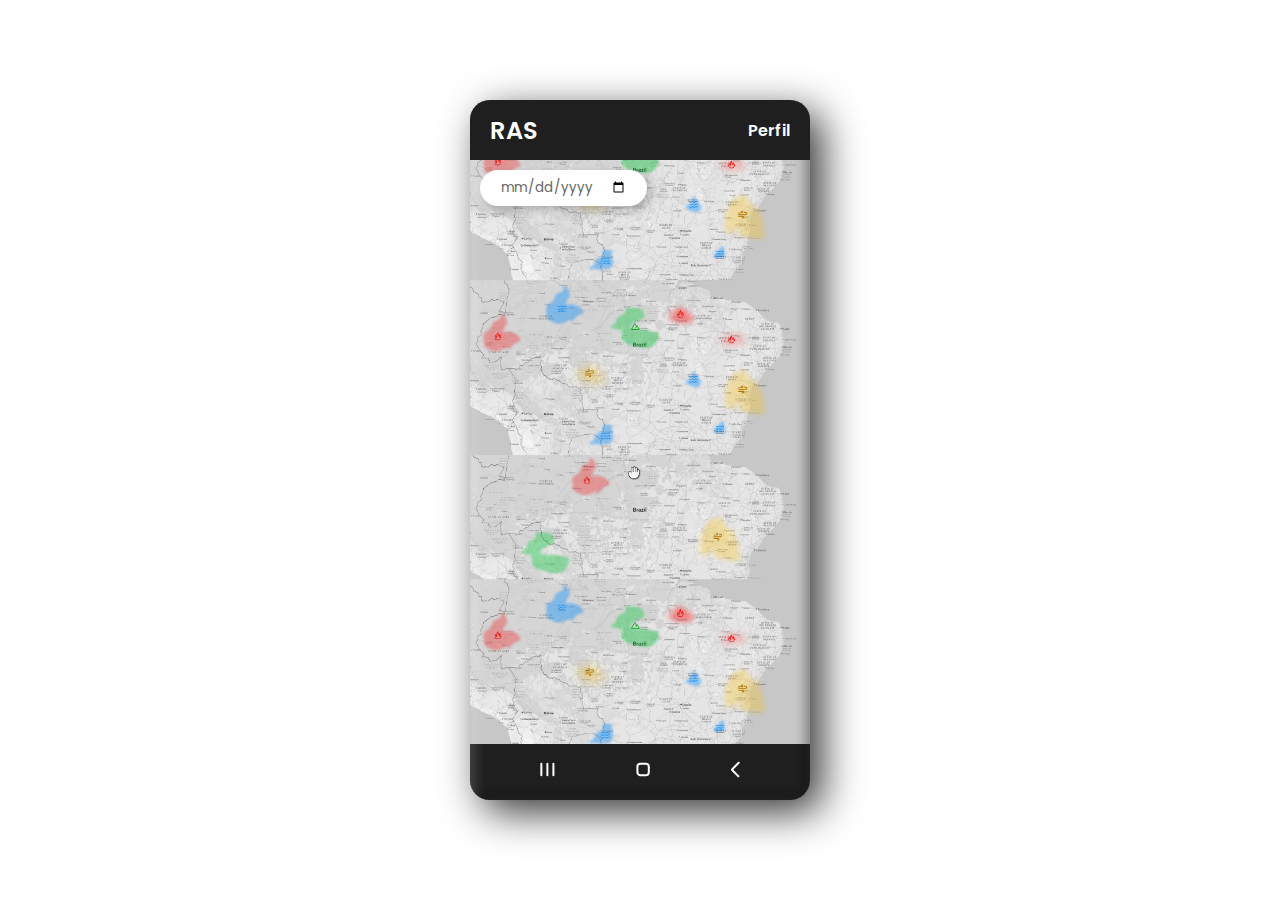
<file: index.html>
<!DOCTYPE html>
<html lang="en">
<head>
<meta charset="UTF-8">
<meta name="viewport" content="width=device-width, initial-scale=1.0">
<link rel="stylesheet" href="style.css">
<title>APP - RAS (Rede de Alertas Solidária)</title>
</head>
<body>
  
  <div class="container">
    <div class="popup__zoom slowFade--open" id="zoom">
      
      <input type="date" class="mapa__data" />
      
      <img class="popup__zoom--img" src="./assets/imagens/mapa.jpg" loading="lazy" alt="">
    </div>
    <div class="cellBtns">
      <button class=""><img src="./assets/icones/menu.svg" alt=""></button>
      <button class=""><img src="./assets/icones/home.svg" alt=""></button>
      <button class=""><img src="./assets/icones/arrowLeft.svg" alt=""></button>
    </div>
  </div>
</body>

<script type="module">
import { addHeader } from './components/header.js'

const addDragAndDrop = () => {
  
  const zoomContainer = document.getElementById('zoom')
  const zoomImg = zoomContainer.querySelector('img')
  console.log('zoomImg', zoomImg);
  

  let isDragging = false
  let startX = 0
  let startY = 0
  let translateX = 0
  let translateY = 0
  let scale = 1
  function applyTransform() {
    zoomImg.style.transform = `translate(${translateX}px, ${translateY}px) scale(${scale})`
  }

  zoomContainer.addEventListener('mousedown', (e) => {
    isDragging = true
    startX = e.clientX
    startY = e.clientY
    zoomImg.style.cursor = 'grabbing'
    e.preventDefault()
  })

  document.addEventListener('mousemove', (e) => {
    if (!isDragging) return

    const dx = e.clientX - startX
    const dy = e.clientY - startY

    zoomImg.style.transform = `translate(${translateX + dx}px, ${translateY + dy}px) scale(${scale})`
  })

  document.addEventListener('mouseup', (e) => {
    if (!isDragging) return
    isDragging = false
    zoomImg.style.cursor = 'grab'

    const dx = e.clientX - startX
    const dy = e.clientY - startY
    if(scale != 1) translateX += dx
    translateY += dy
    applyTransform()
  })

  zoomContainer.addEventListener('wheel', (e) => {
    const step = 0.2
    if (e.deltaY < 0) scale += step
    else if (e.deltaY > 0) scale -= step
    if (scale < 1) scale = 1
    if (scale > 5) scale = 5
    if (scale === 1) {
      translateX = 0
      translateY = 0
    }
    applyTransform()
  }, { passive: true })
}

document.addEventListener('DOMContentLoaded', () => {
  addDragAndDrop()
  console.log('oi');
  
  addHeader()
})

</script>
</html>
</file>
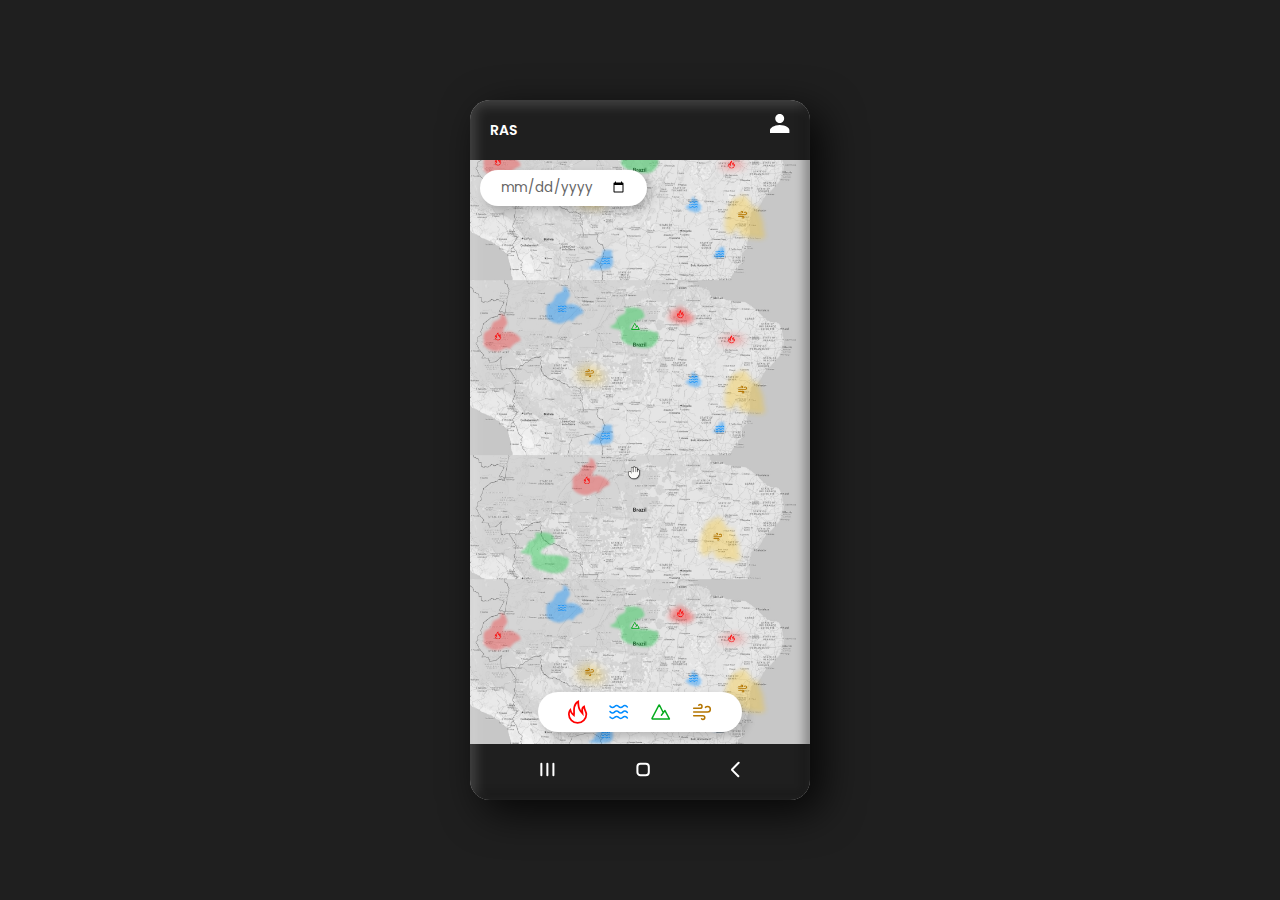
<file: app/index.html>
<!DOCTYPE html>
<html lang="en">
<head>
<meta charset="UTF-8">
<meta name="viewport" content="width=device-width, initial-scale=1.0">
<link rel="stylesheet" href="style.css">
<title>APP - RAS (Rede de Alertas Solidária)</title>
</head>
<body>
  
  <div class="container">

    <div class="legenda">
      <img src="./assets/icones/fire.svg" width="20" alt="Queimada">
      <img src="./assets/icones/agua.svg" width="20" alt="Inundação">
      <img src="./assets/icones/montanha.svg" width="20" alt="Desmoronamento">
      <img src="./assets/icones/vento.svg" width="20" alt="vendaval">
    </div>

    <input type="date" class="mapa__data" />

    <div class="popup__zoom slowFade--open" id="zoom">
      
      
      <img class="popup__zoom--img" src="./assets/imagens/mapa.jpg" loading="lazy" alt="">
    </div>
    <div class="cellBtns">
      <button class=""><img src="./assets/icones/menu.svg" alt=""></button>
      <button class=""><img src="./assets/icones/home.svg" alt=""></button>
      <button class=""><img src="./assets/icones/arrowLeft.svg" alt=""></button>
    </div>
  </div>
</body>

<script type="module">
import { addHeader } from './components/header.js'

const addDragAndDrop = () => {
  
  const zoomContainer = document.getElementById('zoom')
  const zoomImg = zoomContainer.querySelector('img')
  console.log('zoomImg', zoomImg);
  

  let isDragging = false
  let startX = 0
  let startY = 0
  let translateX = 0
  let translateY = 0
  let scale = 1
  function applyTransform() {
    zoomImg.style.transform = `translate(${translateX}px, ${translateY}px) scale(${scale})`
  }

  zoomContainer.addEventListener('mousedown', (e) => {
    isDragging = true
    startX = e.clientX
    startY = e.clientY
    zoomImg.style.cursor = 'grabbing'
    e.preventDefault()
  })

  document.addEventListener('mousemove', (e) => {
    if (!isDragging) return

    const dx = e.clientX - startX
    const dy = e.clientY - startY

    zoomImg.style.transform = `translate(${translateX + dx}px, ${translateY + dy}px) scale(${scale})`
  })

  document.addEventListener('mouseup', (e) => {
    if (!isDragging) return
    isDragging = false
    zoomImg.style.cursor = 'grab'

    const dx = e.clientX - startX
    const dy = e.clientY - startY
    if(scale != 1) translateX += dx
    translateY += dy
    applyTransform()
  })

  zoomContainer.addEventListener('wheel', (e) => {
    const step = 0.2
    if (e.deltaY < 0) scale += step
    else if (e.deltaY > 0) scale -= step
    if (scale < 1) scale = 1
    if (scale > 5) scale = 5
    if (scale === 1) {
      translateX = 0
      translateY = 0
    }
    applyTransform()
  }, { passive: true })
}

document.addEventListener('DOMContentLoaded', () => {
  addDragAndDrop()
  console.log('oi');
  
  addHeader()
})

</script>
</html>
</file>
<file: style.css>
@import url('https://fonts.googleapis.com/css2?family=Barlow+Condensed:ital,wght@0,100;0,200;0,300;0,400;0,500;0,600;0,700;0,800;0,900;1,100;1,200;1,300;1,400;1,500;1,600;1,700;1,800;1,900&family=Poppins:ital,wght@0,100;0,200;0,300;0,400;0,500;0,600;0,700;0,800;0,900;1,100;1,200;1,300;1,400;1,500;1,600;1,700;1,800;1,900&display=swap');
* {
  font-family: "Poppins", sans-serif;
  padding: 0;
  margin: 0;
  box-sizing: border-box;
  -webkit-tap-highlight-color: transparent !important; 
}
*::-webkit-scrollbar {
  width: 10px;
}

*::-webkit-scrollbar-track {
  background: white;
}

*::-webkit-scrollbar-thumb {
  background-color: #cacaca;
  border-radius: 5px;
  border: 2px solid white;
}

*::-webkit-scrollbar-thumb:hover {
  background-color: #aaa;
}
:root {
  --preto_00: #000000;
  --vermelho_00: #F51F2B;
  --cinza_00: #898989;
  --cinza_01: #ECECEC;
}
html {
  scroll-behavior: smooth;
}
strong {
  font-weight: 600;
}
body {
  display: flex;
  height: 100vh;
  align-items: center;
  justify-content: center;
}
.container::before {
  content: '';
  position: absolute;
  left: 0;
  top: 0;
  width: 100%;
  height: 100%;
  box-shadow: -6px -6px 10px rgba(0, 0, 0, 0.3) inset, 4px 4px 14px rgba(255, 255, 255, 0.2) inset;
  z-index: 1;
  pointer-events: none;
}
.container {
  position: relative;
  width: 340px;
  height: 700px;
  border-radius: 20px;
  overflow: hidden;
  box-shadow: 12px 12px 40px rgba(0, 0, 0, 0.8);
  background: #1f1f1f;
}
.max__width {
  width: calc(100% - 200px);
  max-width: 1200px;
  margin: auto;
}
button {
  background: none;
  border: none;
  cursor: pointer;
}
a {
  text-decoration: none;
  transition: .3s;
  cursor: pointer;
}
a:hover {
  transition: .3s;
  opacity: 0.6;
}
/* Header */
header * {
  transition: .3s;
  color: white;
}
[active] {
  color: var(--vermelho_00) !important;
}
header {
  position: absolute;
  top: 0;
  left: 0;
  display: flex;
  align-items: center;
  justify-content: space-between;
  height: 60px;
  width: 100%;
  margin: auto;
  padding: 0 20px;
  background: #1f1f1f;
  color: white;
  z-index: 20;
}
.header__logo {
  display: flex;
  flex-direction: column;
}
.header__name {
  font-weight: 600;
  font-size: 24px;
}
.header__description {
  font-weight: 300;
  font-size: 14px;
}
.header__name span {
  color: var(--vermelho_00);
}
.header__container {
  display: flex;
  align-items: center;
  gap: 100px;
}
.header__links {
  display: flex;
  gap: 24px;
}
.header__link {
  display: flex;
  text-decoration: none;
  color: white;
  font-weight: 600;
  transition: .3s;
  gap: 24px;
}
.header__link:hover {
  transition: .3s;
  color: var(--vermelho_00);
}
.header__a {
  font-size: 20px;
}
.header__redes {
  display: flex;
  gap: 8px;
}
.header__redes img {
  width: 22px;
  height: 22px;
  transition: .3s;
  cursor: pointer;
}
.header__redes img:hover {
  opacity: .6;
  transition: .3s;
}
.header__hamburger, .header__close {
  display: none;
}
.header__hamburger {
  position: absolute;
  right: 20px;
  top: 14px;
}
header * {
  transition: 1s !important;
}
.menu--open .header__container {
  animation: 1s openMenu forwards;
  transform: translateX(-100vw);
}
@keyframes openMenu {
  from { transform: translateX(-100vw) }
  to { transform: translateX(0) }
}
.menu--open .header__container {
  animation: 1s openMenu forwards;
  transform: translateX(-100vw);
}
.menu--close .header__container {
  animation: 1s closeMenu forwards;
  transform: translateX(0);
}
.menu--close.menu--open {
  opacity: 0;
}
@keyframes openMenu {
  from { transform: translateX(-100vw) }
  to { transform: translateX(0) }
}
@keyframes closeMenu {
  from { transform: translateX(0) }
  to { transform: translateX(-100vw) }
}
@media screen and (max-width: 1200px) {
  .header__links {
    gap: 12px;
  }
  .header__container {
    gap: 30px;
  }
}
@media screen and (max-width: 1000px) {
  .header__description, .header__links, .header__redes {
    display: none;
  }
  .header__name {
    font-size: 14px;
  }
  
  .header__hamburger {
    display: block;
  }

  /* Menu para mobiles */
  .menu--open {
    position: fixed;
    flex-direction: column;
    left: 0;
    top: 0;
    width: 100vw;
    background: rgba(0, 0, 0, 0.4);
    height: 100vh;
    z-index: 20;
    gap: 0;
  }
  .menu--open .header__description, .menu--open .header__links, .menu--open .header__redes, .menu--open .header__close {
    display: block;
  } 
  .menu--open .header__hamburger {
    display: block;
  }
  .menu--open .header__container {
    position: absolute;
    display: flex;
    flex-direction: column;
    gap: initial;
    left: 0;
    top: 0;
    background: white;
    width: 80vw;
    height: 100%;
  }
  .menu--open .header__links {
    display: flex;
    flex-direction: column;
    gap: 0;
  }
  .menu--open .header__link {
    display: flex;
    align-items: center;
    width: 100%;
    height: 50px;
    padding: 0 20px;
  }
  .menu--open .header__link, .menu--open .header__redes {
    padding: 0 20px;
  }
  .menu--open .header__redes {
    gap: 24px;
  }
  .menu--open .header__redes {
    margin: 30px 0;
  }
  .menu--open hr {
    width: calc(100% - 40px);
    margin: auto;
  }
  .menu--open .header__link:hover {
    background-color: rgb(209, 209, 209);
  }
  .menu--open .header__redes img {
    width: 24px;
    height: 24px;
    opacity: 0.8;
  }
  .menu--open .header__redes {
    margin: 30px auto;
    display: flex;
    gap: 14px;
  }
  .menu--open .header__close {
    position: absolute;
    right: 18px;
    top: 1px;
    font-size: 30px;
    color: white;
    text-shadow: 2px 2px 4px rgba(0, 0, 0, 0.4);
  }
  .menu--open .header__close:hover {
    opacity: 0.4;
  }
  .header__right {
    backdrop-filter: blur(4px);
  }
}
/* Zoom */
.popup__zoom {
  display: flex;
  align-items: center;
  top: 0;
  left: 0;
  width: 100%;
  height: 100%;
  background: #c7c7c7;
  overflow: hidden;
  cursor: grab;
}
.popup__zoom * {
  transition: .2s;
}
.popup__zoom--img {
  position: absolute;
  width: 100%;
  height: max-content;
  pointer-events: none;
  width: 100%;
  user-select: none;
}
.popup__zoom--ctn {
  width: 100%;
  height: 100%;
}
.cellBtns {
  position: absolute;
  bottom: 0;
  left: 0;
  display: flex;
  align-items: center;
  justify-content: space-around;
  height: 56px;
  width: 100%;
  background: #1f1f1f;
  padding: 0 30px;
}
.mapa__data {
  position: absolute;
  display: flex;
  align-items: center;
  justify-content: center;
  margin: auto;
  top: 70px;
  left: 10px;
  width: max-content;
  height: 36px;
  border: none;
  background: white;
  z-index: 2;
  border-radius: 50px;
  padding: 0 20px;
  color: #656565;
  box-shadow: 5px 5px 10px rgba(0, 0, 0, 0.2);
  z-index: 21;
}
</file>
<file: app/style.css>
@import url('https://fonts.googleapis.com/css2?family=Barlow+Condensed:ital,wght@0,100;0,200;0,300;0,400;0,500;0,600;0,700;0,800;0,900;1,100;1,200;1,300;1,400;1,500;1,600;1,700;1,800;1,900&family=Poppins:ital,wght@0,100;0,200;0,300;0,400;0,500;0,600;0,700;0,800;0,900;1,100;1,200;1,300;1,400;1,500;1,600;1,700;1,800;1,900&display=swap');
* {
  font-family: "Poppins", sans-serif;
  padding: 0;
  margin: 0;
  box-sizing: border-box;
  -webkit-tap-highlight-color: transparent !important; 
}
*::-webkit-scrollbar {
  width: 10px;
}

*::-webkit-scrollbar-track {
  background: white;
}

*::-webkit-scrollbar-thumb {
  background-color: #cacaca;
  border-radius: 5px;
  border: 2px solid white;
}

*::-webkit-scrollbar-thumb:hover {
  background-color: #aaa;
}
:root {
  --preto_00: #000000;
  --vermelho_00: #F51F2B;
  --cinza_00: #898989;
  --cinza_01: #ECECEC;
}
html {
  scroll-behavior: smooth;
}
strong {
  font-weight: 600;
}
body {
  display: flex;
  height: 100vh;
  align-items: center;
  justify-content: center;
  background: #1f1f1f;
}
.container::before {
  content: '';
  position: absolute;
  left: 0;
  top: 0;
  width: 100%;
  height: 100%;
  box-shadow: -6px -6px 10px rgba(0, 0, 0, 0.3) inset, 4px 4px 14px rgba(255, 255, 255, 0.2) inset;
  z-index: 1;
  pointer-events: none;
  z-index: 100;
}
.container {
  position: relative;
  width: 340px;
  height: 700px;
  border-radius: 20px;
  overflow: hidden;
  box-shadow: 12px 12px 40px rgba(0, 0, 0, 0.8);
  background: #1f1f1f;
}
.max__width {
  width: calc(100% - 200px);
  max-width: 1200px;
  margin: auto;
}
button {
  background: none;
  border: none;
  cursor: pointer;
}
a {
  text-decoration: none;
  transition: .3s;
  cursor: pointer;
}
a:hover {
  transition: .3s;
  opacity: 0.6;
}
/* Header */
header * {
  transition: .3s;
  color: white;
}
[active] {
  color: var(--vermelho_00) !important;
}
header {
  position: absolute;
  top: 0;
  left: 0;
  display: flex;
  align-items: center;
  justify-content: space-between;
  height: 60px;
  width: 100%;
  margin: auto;
  padding: 0 20px;
  background: #1f1f1f;
  color: white;
  z-index: 23;
}
.header__logo {
  display: flex;
  flex-direction: column;
}
.header__name {
  font-weight: 600;
  font-size: 24px;
}
.header__description {
  font-weight: 300;
  font-size: 14px;
}
.header__name span {
  color: var(--vermelho_00);
}
.header__container {
  display: flex;
  align-items: center;
  gap: 100px;
}
.header__links {
  display: flex;
  gap: 24px;
}
.header__link {
  display: flex;
  text-decoration: none;
  color: white;
  font-weight: 600;
  transition: .3s;
  gap: 24px;
  cursor: pointer;
}
.header__link:hover {
  transition: .3s;
  color: var(--vermelho_00);
}
.header__a {
  font-size: 20px;
}
.header__redes {
  display: flex;
  gap: 8px;
}
.header__redes img {
  width: 22px;
  height: 22px;
  transition: .3s;
  cursor: pointer;
}
.header__redes img:hover {
  opacity: .6;
  transition: .3s;
}
.header__hamburger, .header__close {
  display: none;
}
.header__hamburger {
  position: absolute;
  right: 20px;
  top: 14px;
}
header * {
  transition: 1s !important;
}
.menu--open .header__container {
  animation: 1s openMenu forwards;
  transform: translateX(-100vw);
}
@keyframes openMenu {
  from { transform: translateX(-100vw) }
  to { transform: translateX(0) }
}
.menu--open .header__container {
  animation: 1s openMenu forwards;
  transform: translateX(-100vw);
}
.menu--close .header__container {
  animation: 1s closeMenu forwards;
  transform: translateX(0);
}
.menu--close.menu--open {
  opacity: 0;
}
@keyframes openMenu {
  from { transform: translateX(-100vw) }
  to { transform: translateX(0) }
}
@keyframes closeMenu {
  from { transform: translateX(0) }
  to { transform: translateX(-100vw) }
}
@media screen and (max-width: 1200px) {
  .header__links {
    gap: 12px;
  }
  .header__container {
    gap: 30px;
  }
}
  .header__description, .header__links, .header__redes {
    display: none;
  }
  .header__name {
    font-size: 14px;
  }
  
  .header__hamburger {
    display: block;
  }

  /* Menu para mobiles */
  .menu--open {
    position: absolute;
    flex-direction: column;
    left: 0;
    top: 0;
    width: 100%;
    background: rgba(0, 0, 0, 0.4);
    height: 100vh;
    z-index: 20;
    gap: 0;
  }
  .menu--open .header__description, .menu--open .header__links, .menu--open .header__redes, .menu--open .header__close {
    display: block;
  } 
  .menu--open .header__hamburger {
    display: block;
  }
  .menu--open .header__container {
    position: absolute;
    display: flex;
    flex-direction: column;
    gap: initial;
    left: 0;
    top: 0;
    background: white;
    width: 80%;
    height: 100%;
  }
  .menu--open .header__links {
    display: flex;
    flex-direction: column;
    gap: 0;
    width: 100%;
  }
  .menu--open .header__link {
    display: flex;
    align-items: center;
    width: 100%;
    height: 50px;
    padding: 0 20px;
    color: #000000;
  }
  .menu--open .header__link, .menu--open .header__redes {
    padding: 0 20px;
  }
  .menu--open .header__redes {
    gap: 24px;
  }
  .menu--open .header__redes {
    margin: 30px 0;
  }
  .menu--open hr {
    width: calc(100% - 40px);
    margin: auto;
  }
  .menu--open .header__link:hover {
    background-color: rgb(209, 209, 209);
  }
  .menu--open .header__redes img {
    width: 24px;
    height: 24px;
    opacity: 0.8;
  }
  .menu--open .header__redes {
    margin: 30px auto;
    display: flex;
    gap: 14px;
  }
  .menu--open .header__close {
    position: absolute;
    right: 18px;
    top: 1px;
    font-size: 30px;
    color: white;
    text-shadow: 2px 2px 4px rgba(0, 0, 0, 0.4);
  }
  .menu--open .header__close:hover {
    opacity: 0.4;
  }
  .header__right {
    backdrop-filter: blur(4px);
  }
/* Zoom */
.popup__zoom {
  display: flex;
  align-items: center;
  top: 0;
  left: 0;
  width: 100%;
  height: 100%;
  background: #c7c7c7;
  overflow: hidden;
  cursor: grab;
}
.popup__zoom * {
  transition: .2s;
}
.popup__zoom--img {
  position: absolute;
  width: 100%;
  height: max-content;
  pointer-events: none;
  width: 100%;
  user-select: none;
}
.popup__zoom--ctn {
  width: 100%;
  height: 100%;
}
.cellBtns {
  position: absolute;
  bottom: 0;
  left: 0;
  display: flex;
  align-items: center;
  justify-content: space-around;
  height: 56px;
  width: 100%;
  background: #1f1f1f;
  padding: 0 30px;
}
.mapa__data {
  position: absolute;
  display: flex;
  align-items: center;
  justify-content: center;
  margin: auto;
  top: 70px;
  left: 10px;
  width: max-content;
  height: 36px;
  border: none;
  background: white;
  border-radius: 50px;
  padding: 0 20px;
  color: #656565;
  box-shadow: 5px 5px 10px rgba(0, 0, 0, 0.2);
  z-index: 21;
}
.legenda {
  position: absolute;
  display: flex;
  align-items: center;
  justify-content: space-between;
  bottom: 68px;
  left: 0;
  right: 0;
  margin: auto;
  width: 60%;
  padding: 20px 30px;
  border-radius: 50px;
  height: 30px;
  background: white;
  z-index: 21;
  box-shadow: 5px 5px 10px rgba(0, 0, 0, 0.2);
}
</file>
